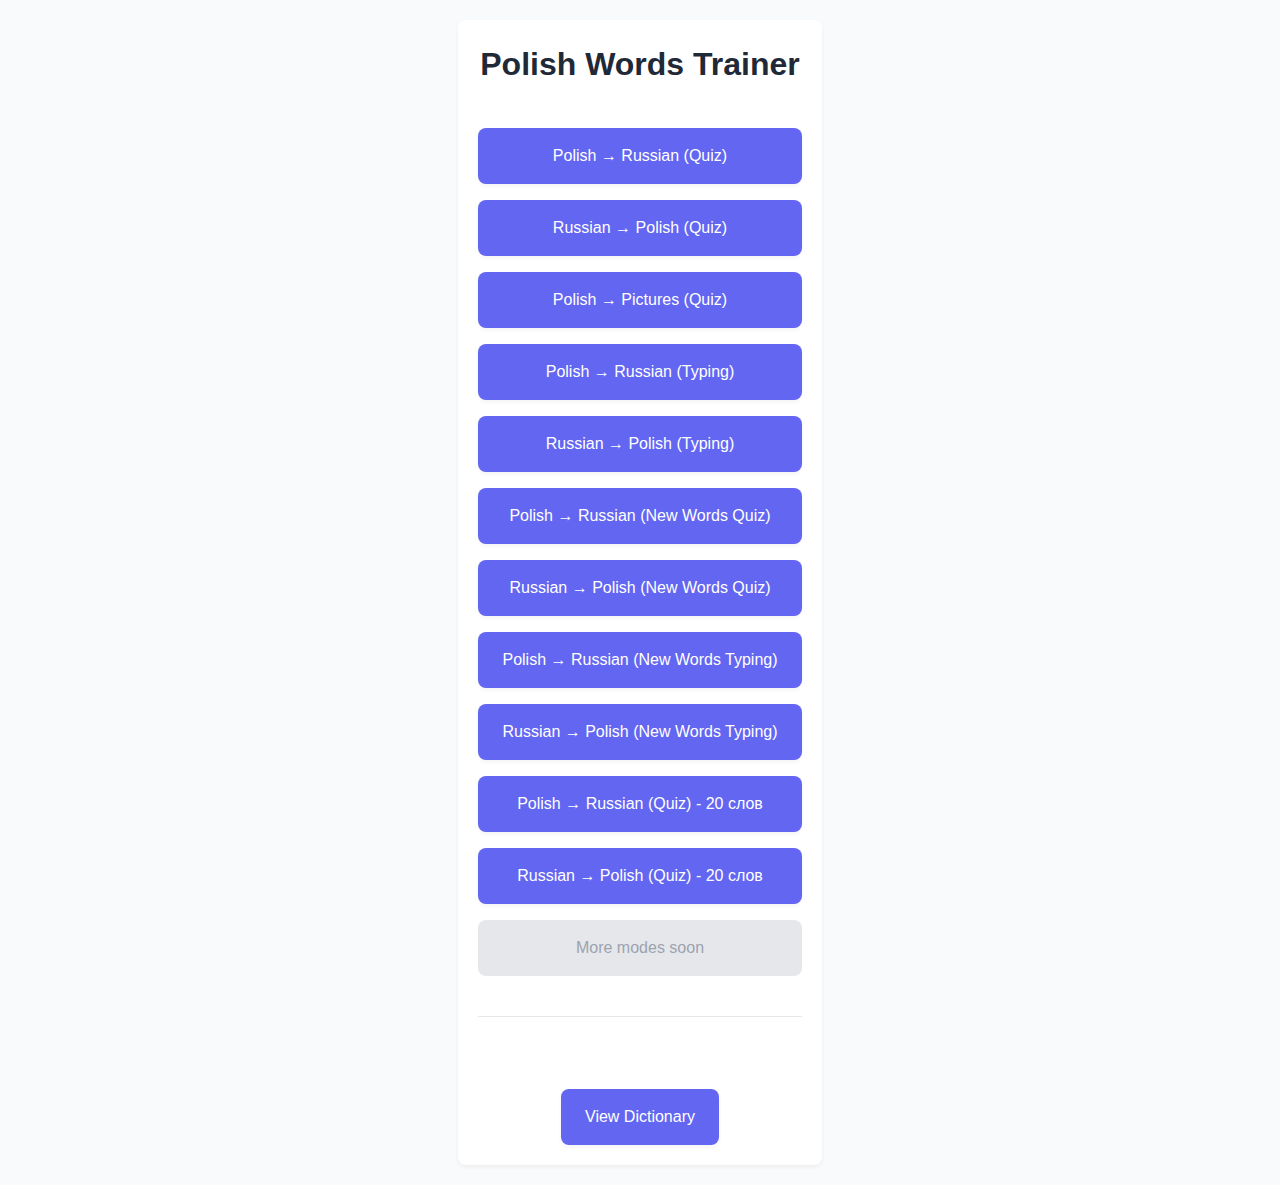
<file: index.html>
<!DOCTYPE html>
<html lang="en">
<head>
    <meta charset="UTF-8">
    <meta name="viewport" content="width=device-width, initial-scale=1.0">
    <title>Polish Words Trainer</title>
    <link rel="stylesheet" href="css/style.css">
</head>
<body>
    <div class="container">
        <h1>Polish Words Trainer</h1>
        <div class="mode-grid">
            <a href="game.html?mode=pl-to-ru" class="mode-button">
                Polish → Russian (Quiz)
            </a>
            <a href="game.html?mode=ru-to-pl" class="mode-button">
                Russian → Polish (Quiz)
            </a>
            <a href="game.html?mode=pl-to-image" class="mode-button">
                Polish → Pictures (Quiz)
            </a>
            <a href="game.html?mode=pl-to-ru-input" class="mode-button">
                Polish → Russian (Typing)
            </a>
            <a href="game.html?mode=ru-to-pl-input" class="mode-button">
                Russian → Polish (Typing)
            </a>
            <a href="game.html?mode=pl-to-ru-new" class="mode-button">
                Polish → Russian (New Words Quiz)
            </a>
            <a href="game.html?mode=ru-to-pl-new" class="mode-button">
                Russian → Polish (New Words Quiz)
            </a>
            <a href="game.html?mode=pl-to-ru-input-new" class="mode-button">
                Polish → Russian (New Words Typing)
            </a>
            <a href="game.html?mode=ru-to-pl-input-new" class="mode-button">
                Russian → Polish (New Words Typing)
            </a>
            <a href="game.html?mode=pl-to-ru-20" class="mode-button">
                Polish → Russian (Quiz) - 20 слов
            </a>
            <a href="game.html?mode=ru-to-pl-20" class="mode-button">
                Russian → Polish (Quiz) - 20 слов
            </a>
            <a href="#" class="mode-button disabled">
                More modes soon
            </a>
        </div>
        <div class="dictionary-section">
            <a href="dictionary.html" class="mode-button">
                View Dictionary
            </a>
        </div>
    </div>
</body>
</html>
</file>
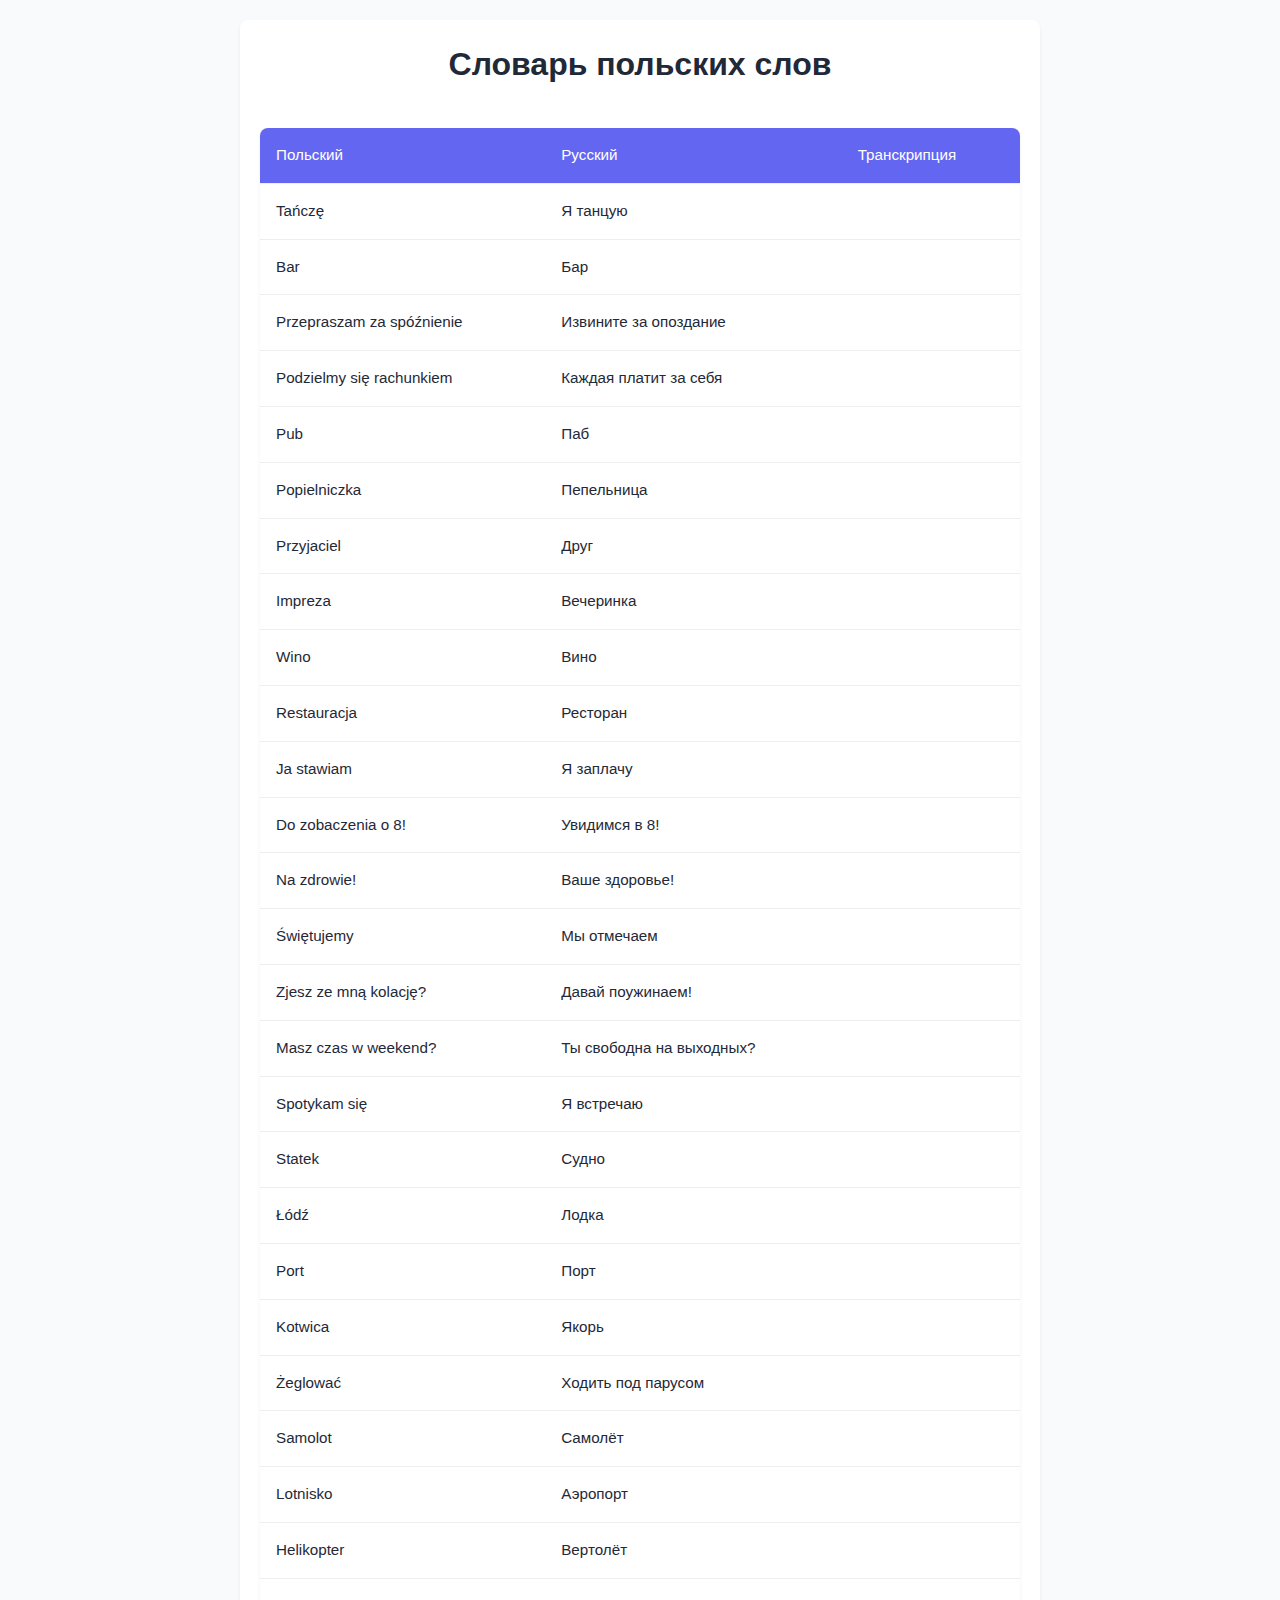
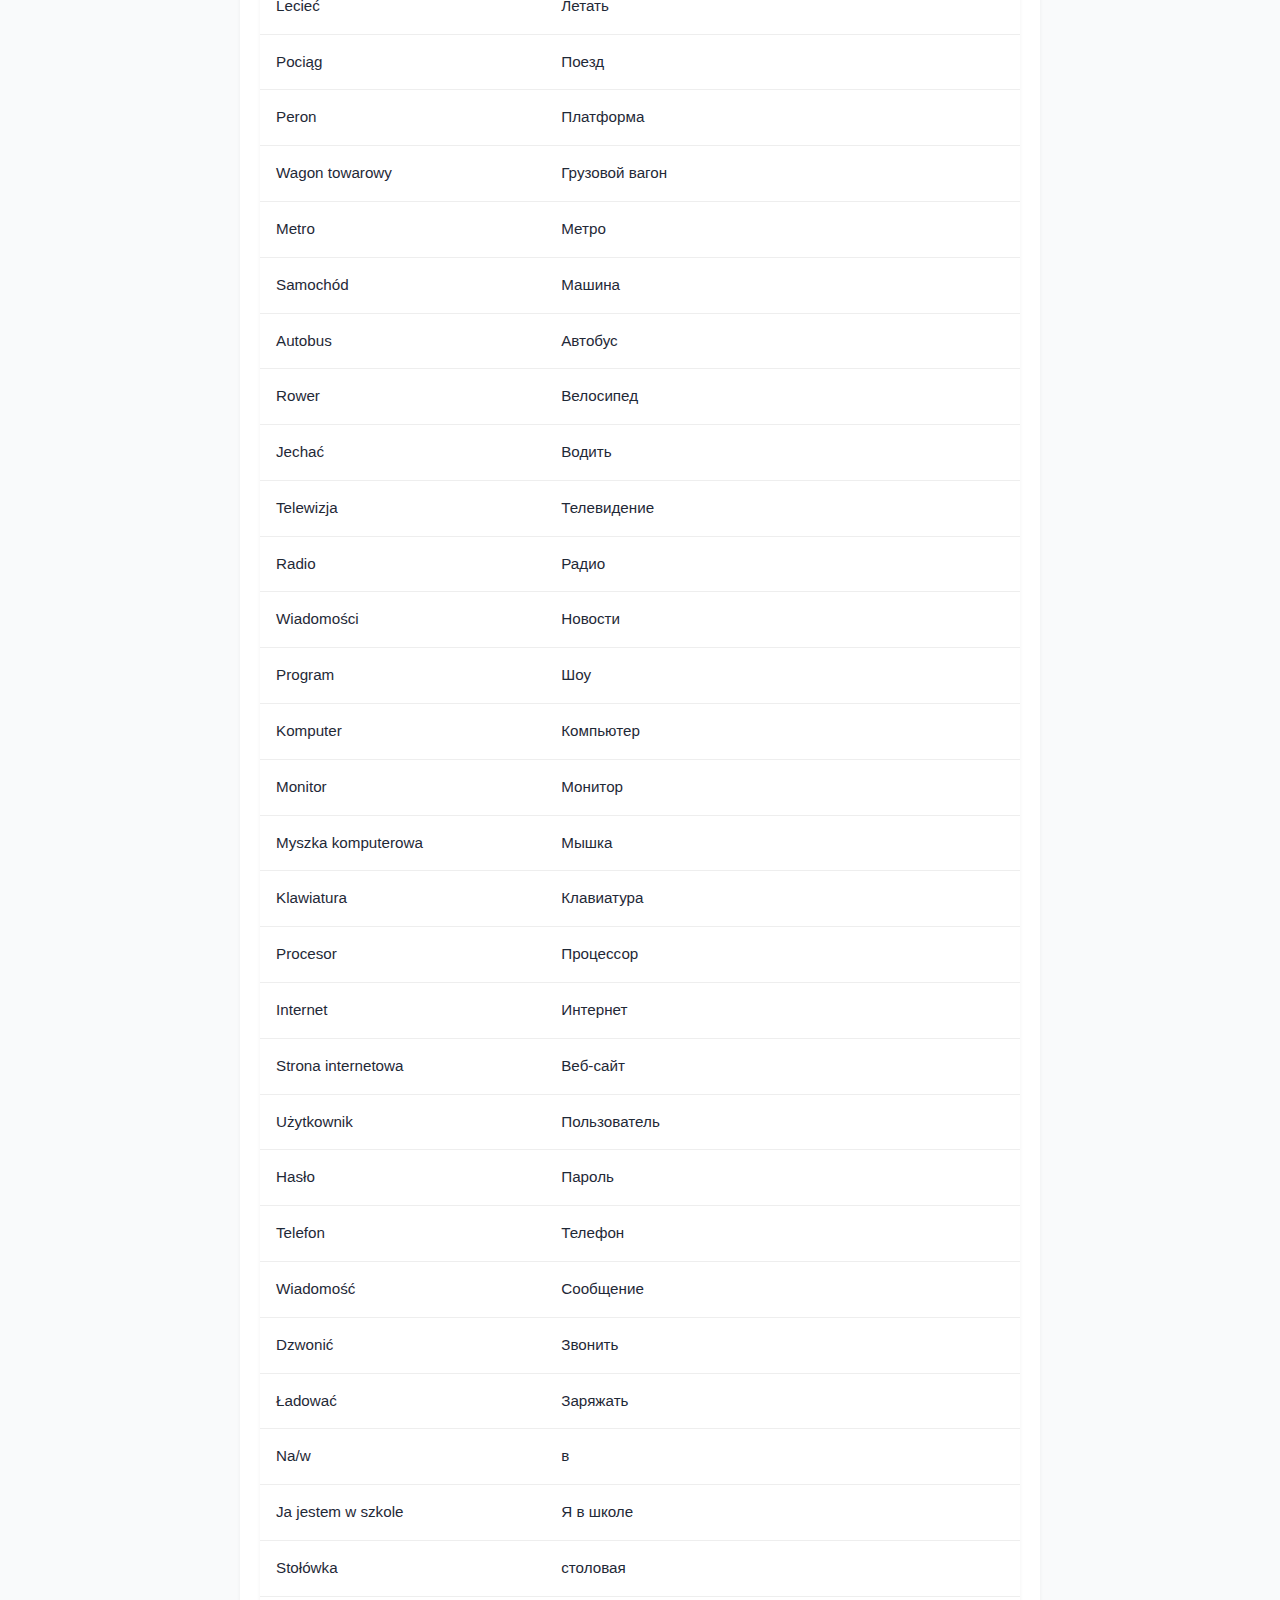
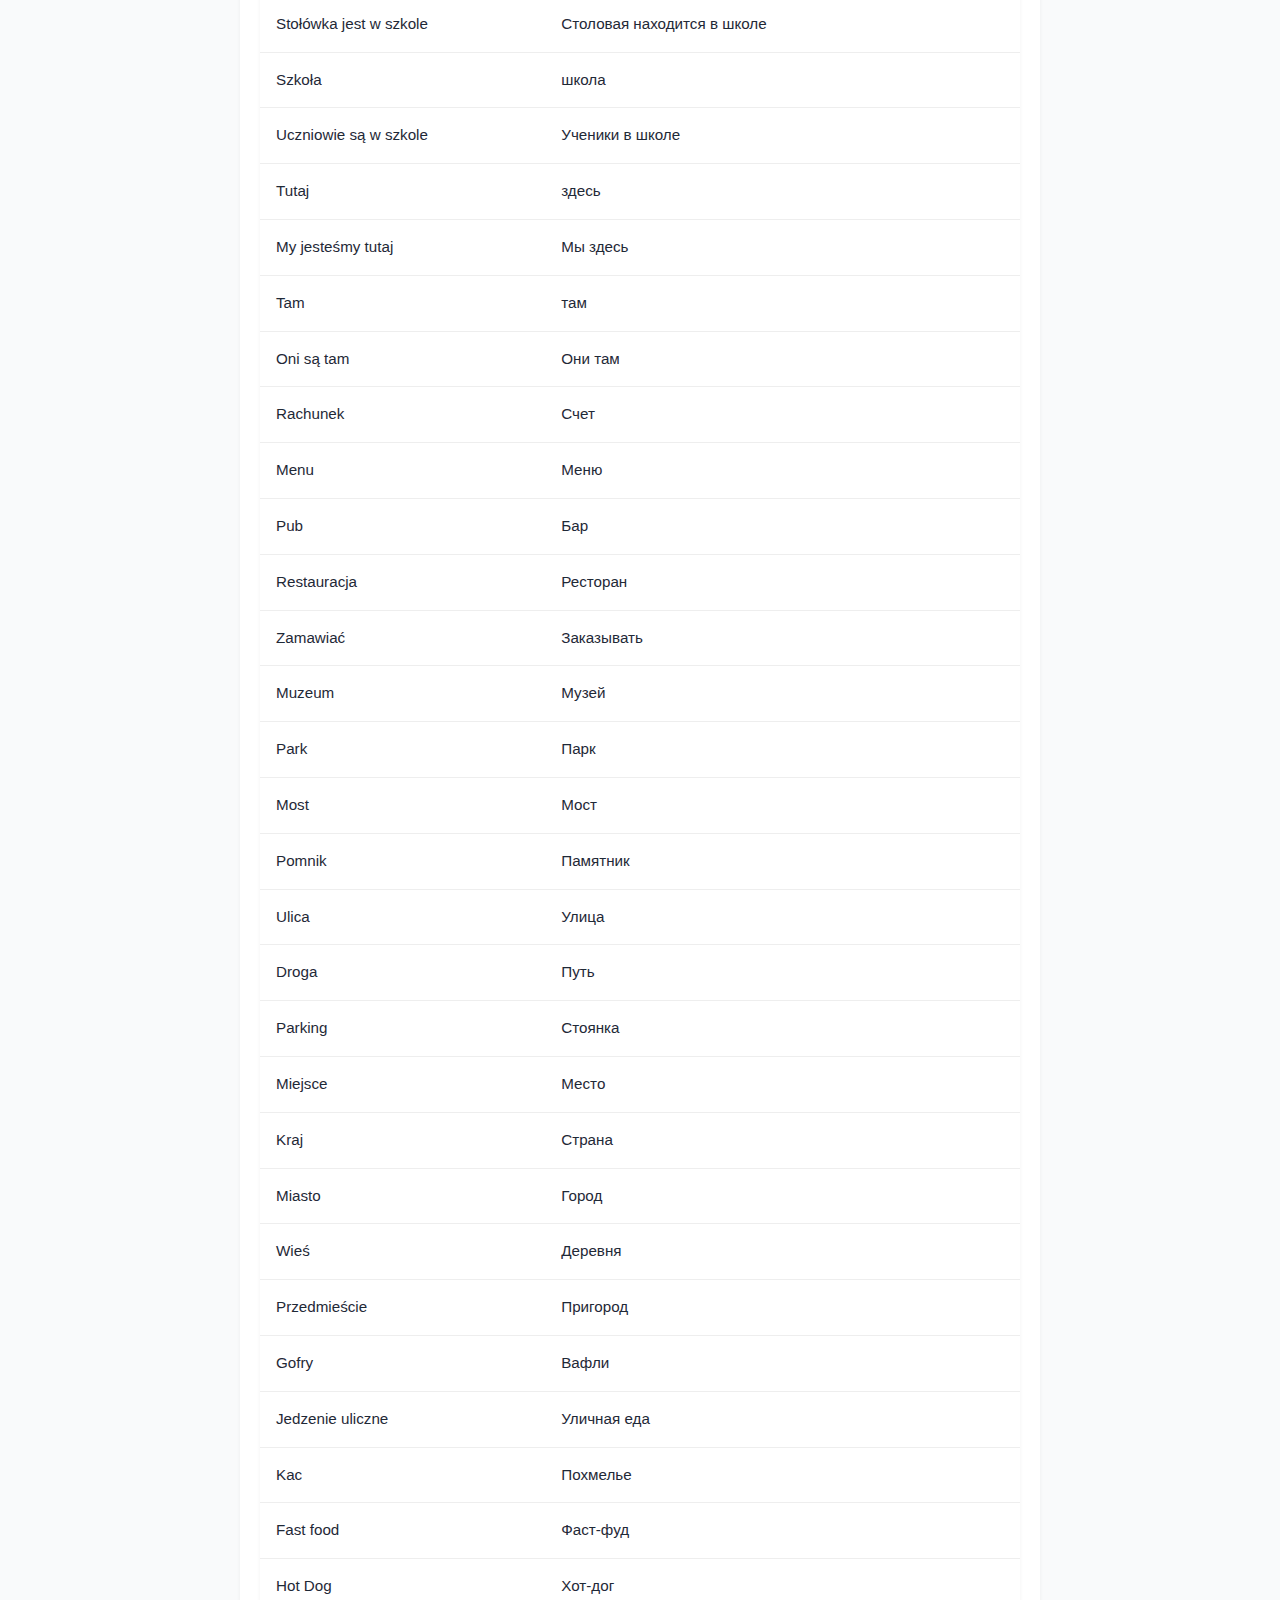
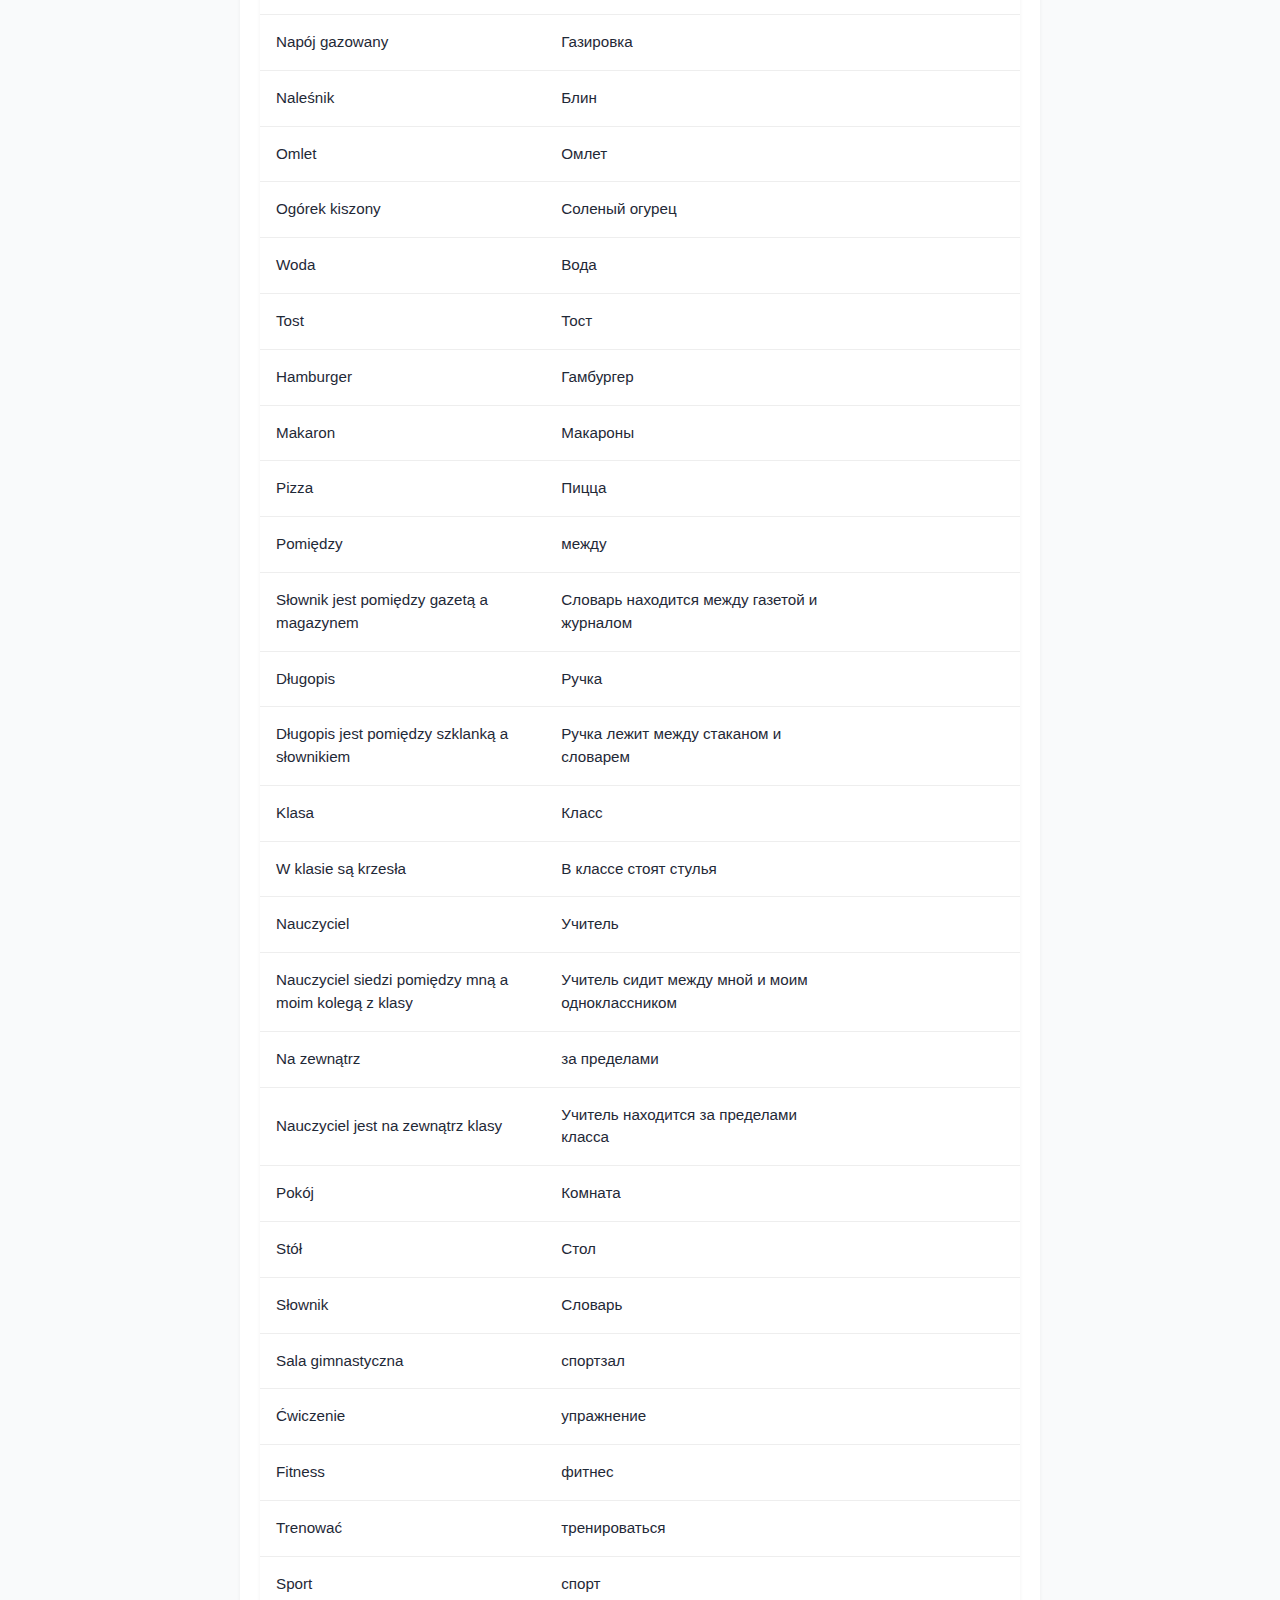
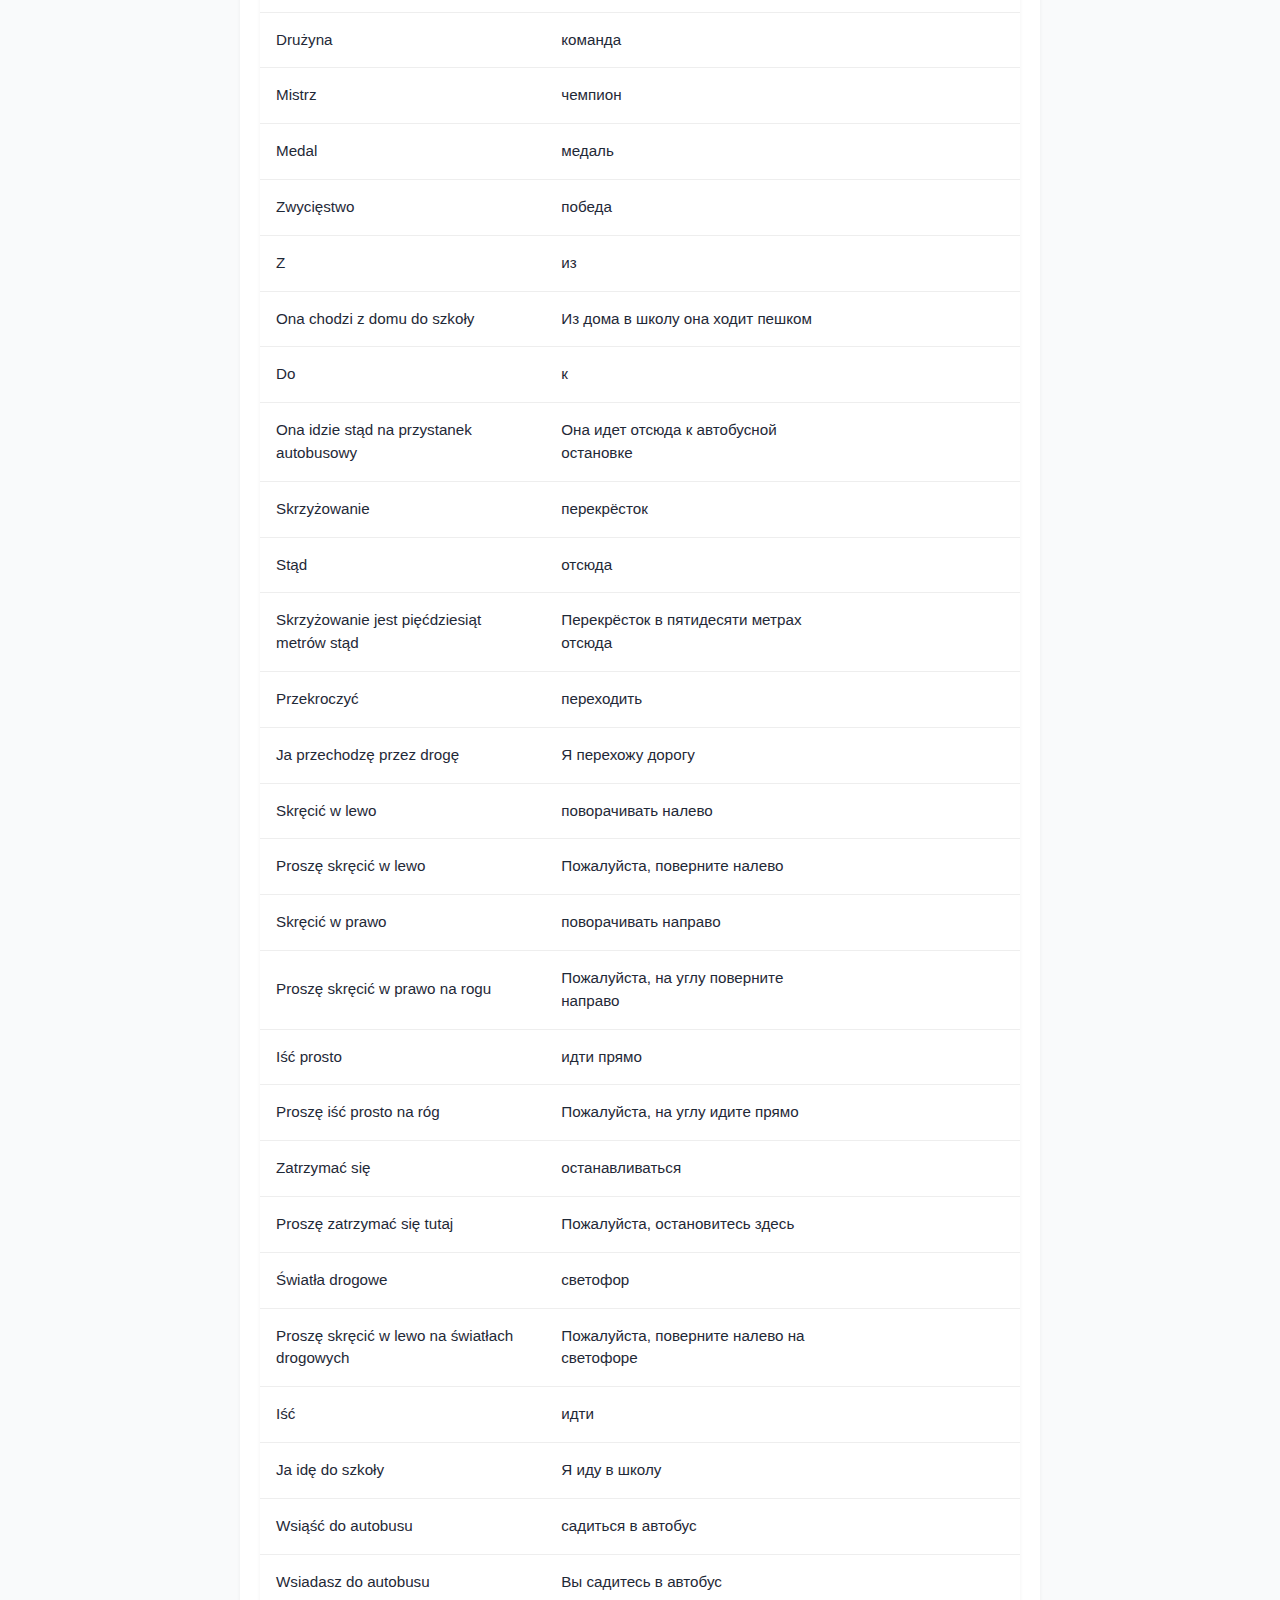
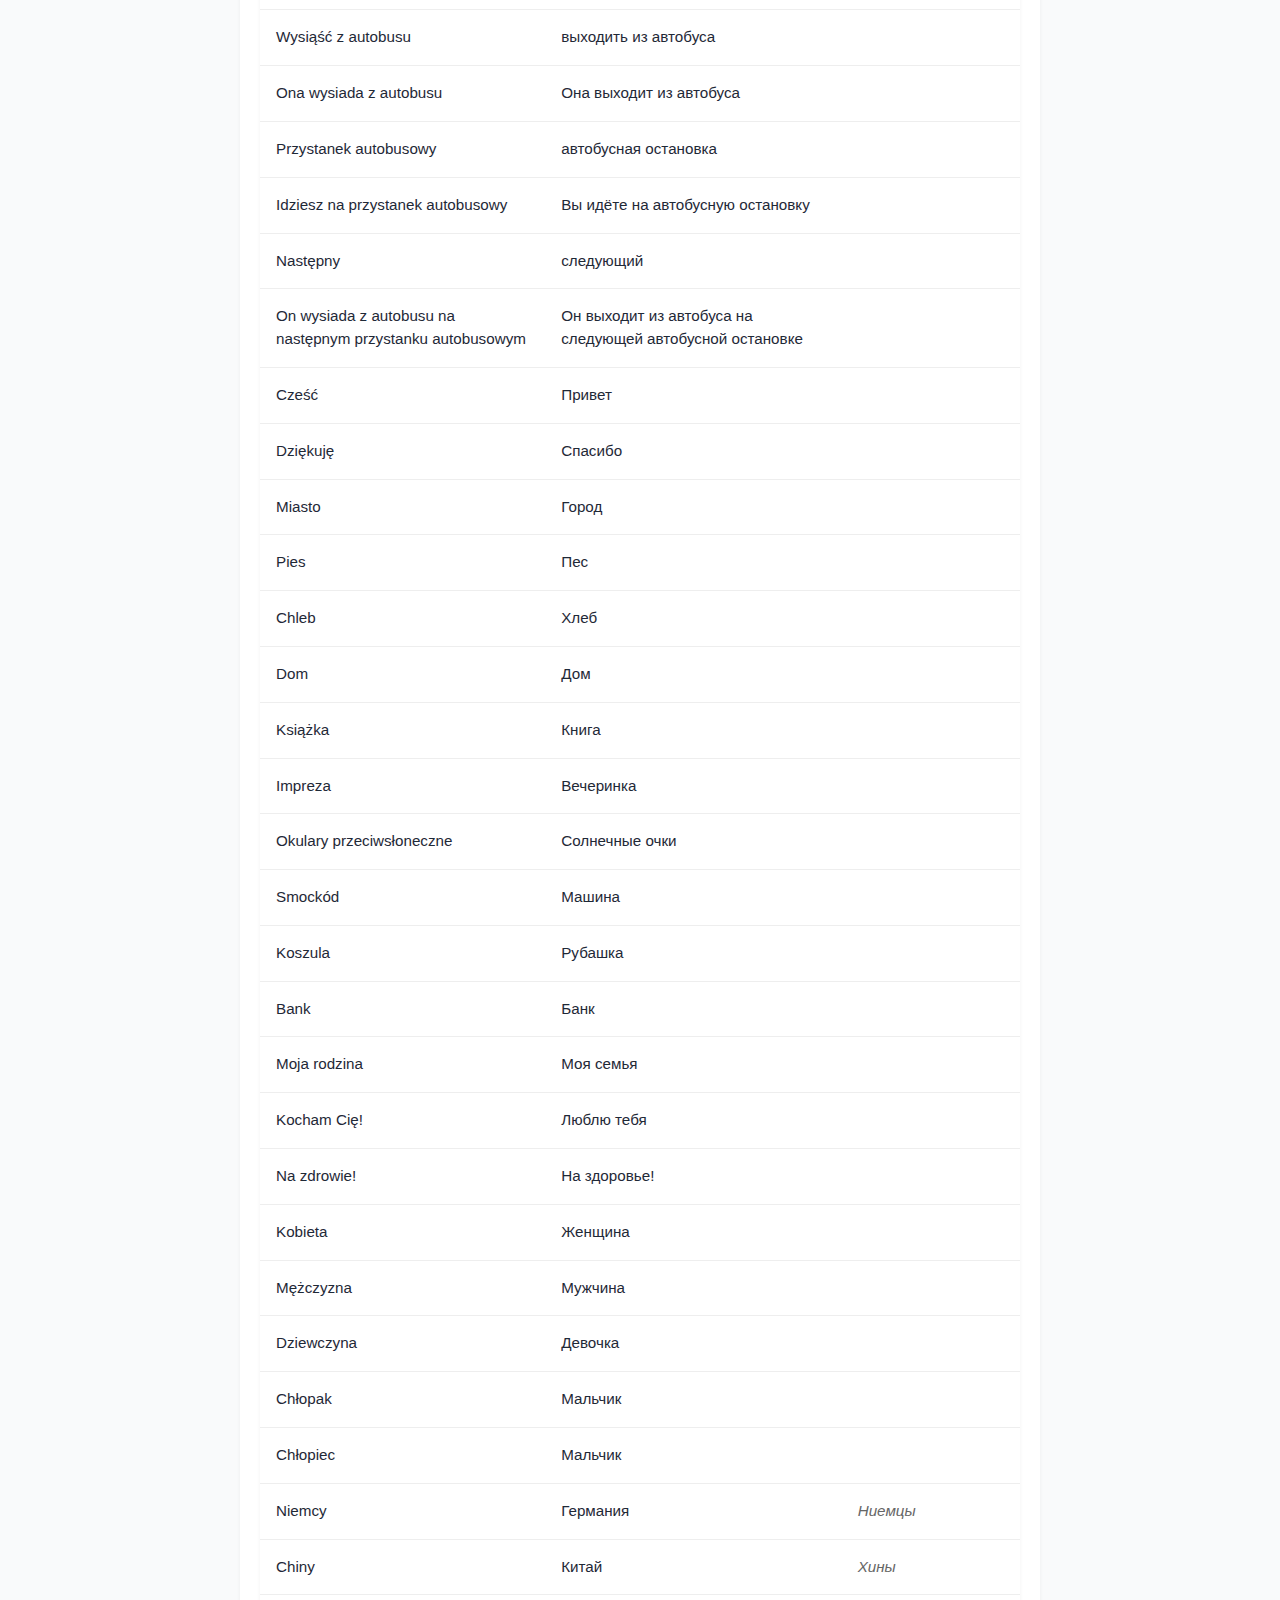
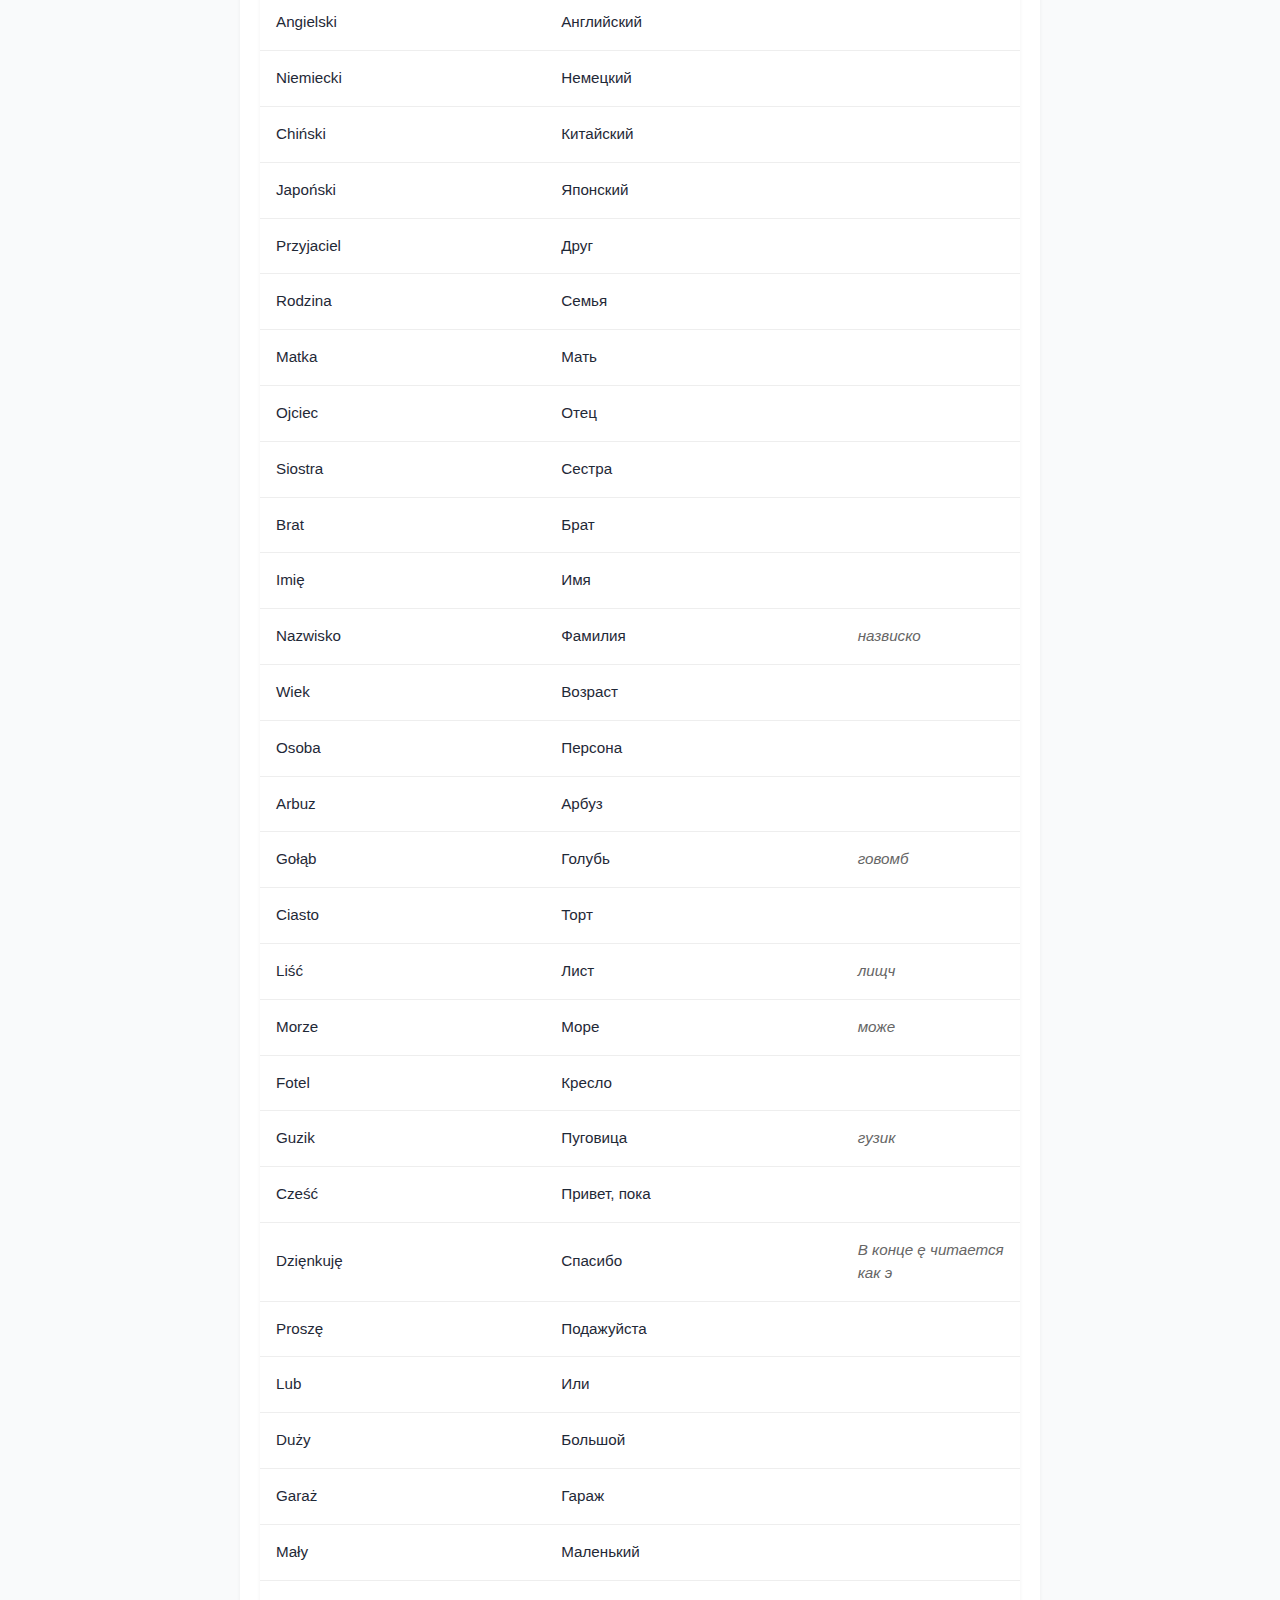
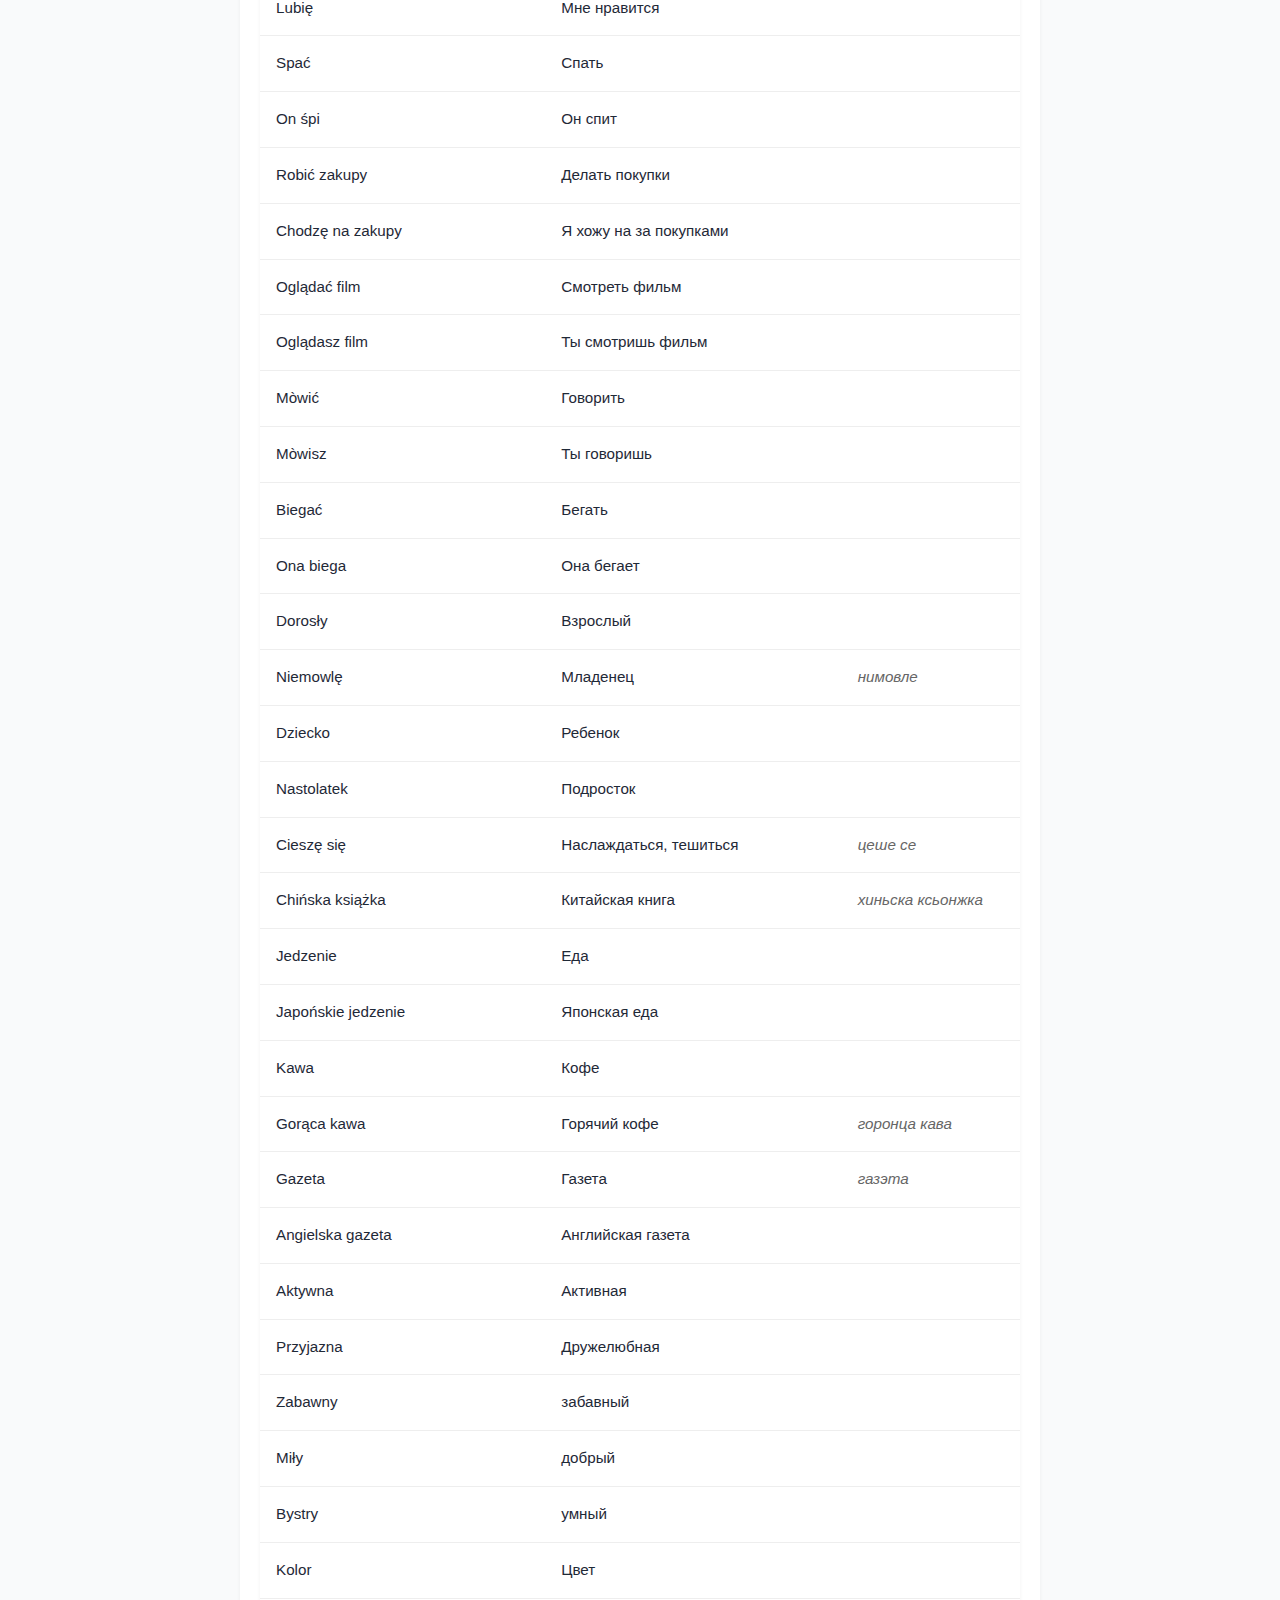
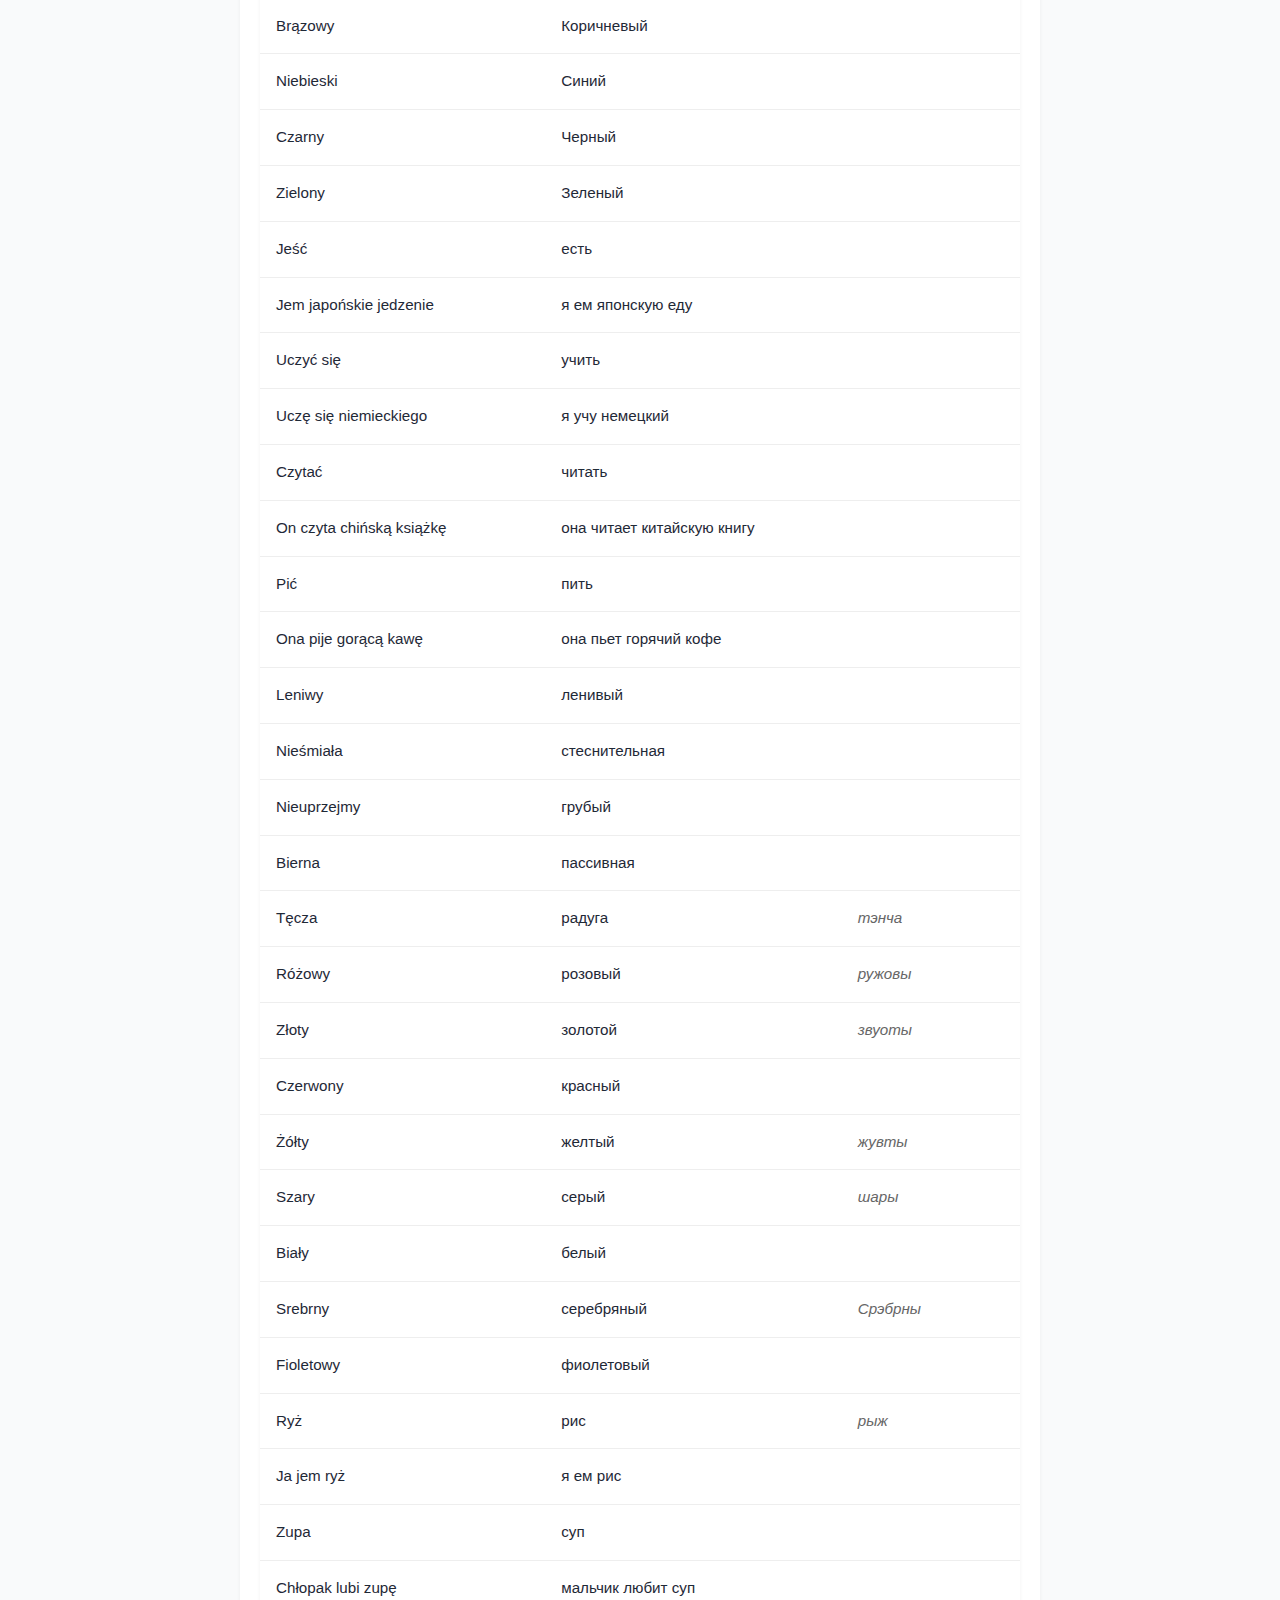
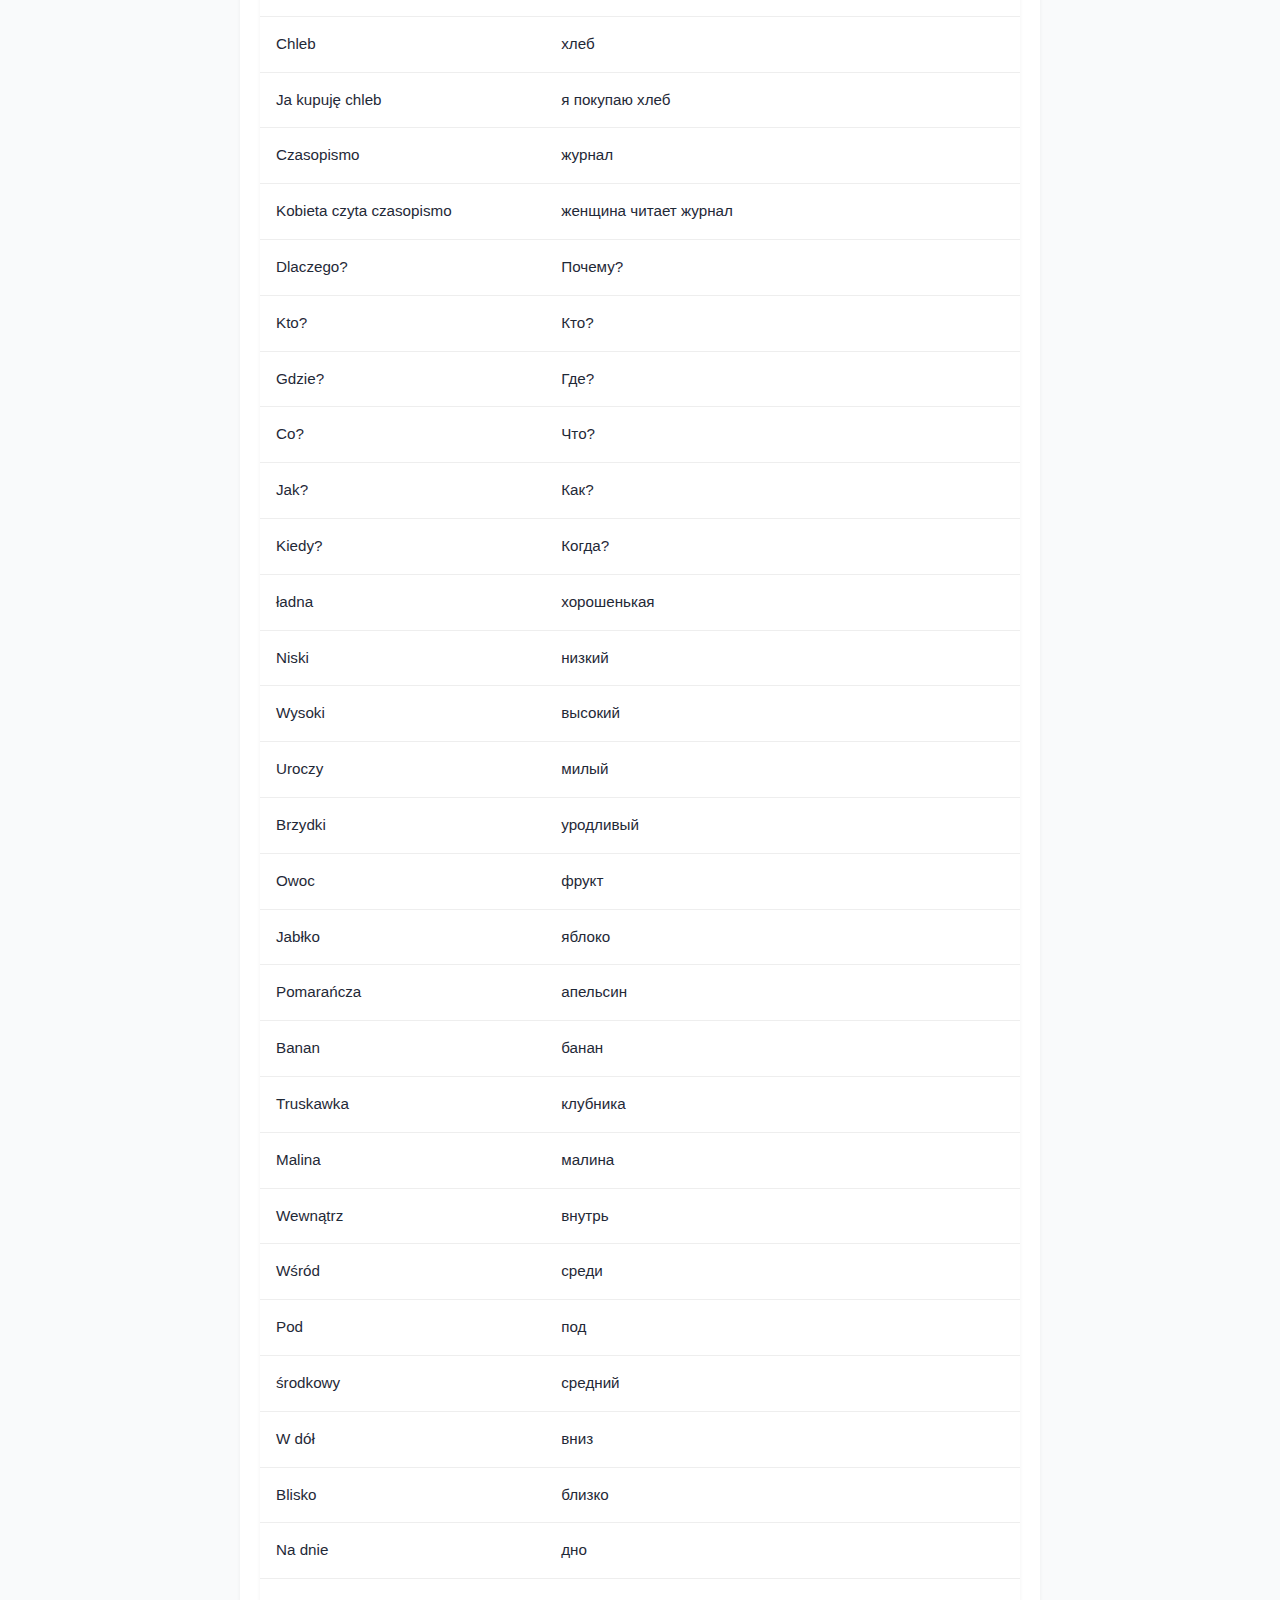
<file: dictionary.html>
<!DOCTYPE html>
<html lang="ru">
<head>
    <meta charset="UTF-8">
    <meta name="viewport" content="width=device-width, initial-scale=1.0">
    <title>Словарь - Тренажер польских слов</title>
    <link rel="stylesheet" href="css/style.css">
    <style>
        .dictionary-table {
            width: 100%;
            border-collapse: collapse;
            margin: 2rem 0;
            background: white;
            box-shadow: var(--box-shadow);
            border-radius: var(--border-radius);
            overflow: hidden;
        }

        .dictionary-table th,
        .dictionary-table td {
            padding: 1rem;
            text-align: left;
            border-bottom: 1px solid #eee;
        }

        .dictionary-table th {
            background-color: var(--primary-color);
            color: white;
            font-weight: 500;
        }

        .dictionary-table tr:last-child td {
            border-bottom: none;
        }

        .dictionary-table tr:hover {
            background-color: #f8f9fa;
        }

        .transcription {
            color: #666;
            font-style: italic;
        }
    </style>
</head>
<body>
    <div class="container">
        <h1>Словарь польских слов</h1>
        <table class="dictionary-table">
            <thead>
                <tr>
                    <th>Польский</th>
                    <th>Русский</th>
                    <th>Транскрипция</th>
                </tr>
            </thead>
            <tbody id="dictionary-body">
                <!-- Words will be loaded here -->
            </tbody>
        </table>
        <a href="index.html" class="back-button">Назад</a>
    </div>
    <script>
        async function loadDictionary() {
            try {
                const response = await fetch('words.json');
                const data = await response.json();
                const tbody = document.getElementById('dictionary-body');
                
                data.words.forEach(word => {
                    const row = document.createElement('tr');
                    row.innerHTML = `
                        <td>${word.pl}</td>
                        <td>${word.ru}</td>
                        <td class="transcription">${word.transcription}</td>
                    `;
                    tbody.appendChild(row);
                });
            } catch (error) {
                console.error('Error loading dictionary:', error);
            }
        }

        document.addEventListener('DOMContentLoaded', loadDictionary);
    </script>
</body>
</html>
</file>
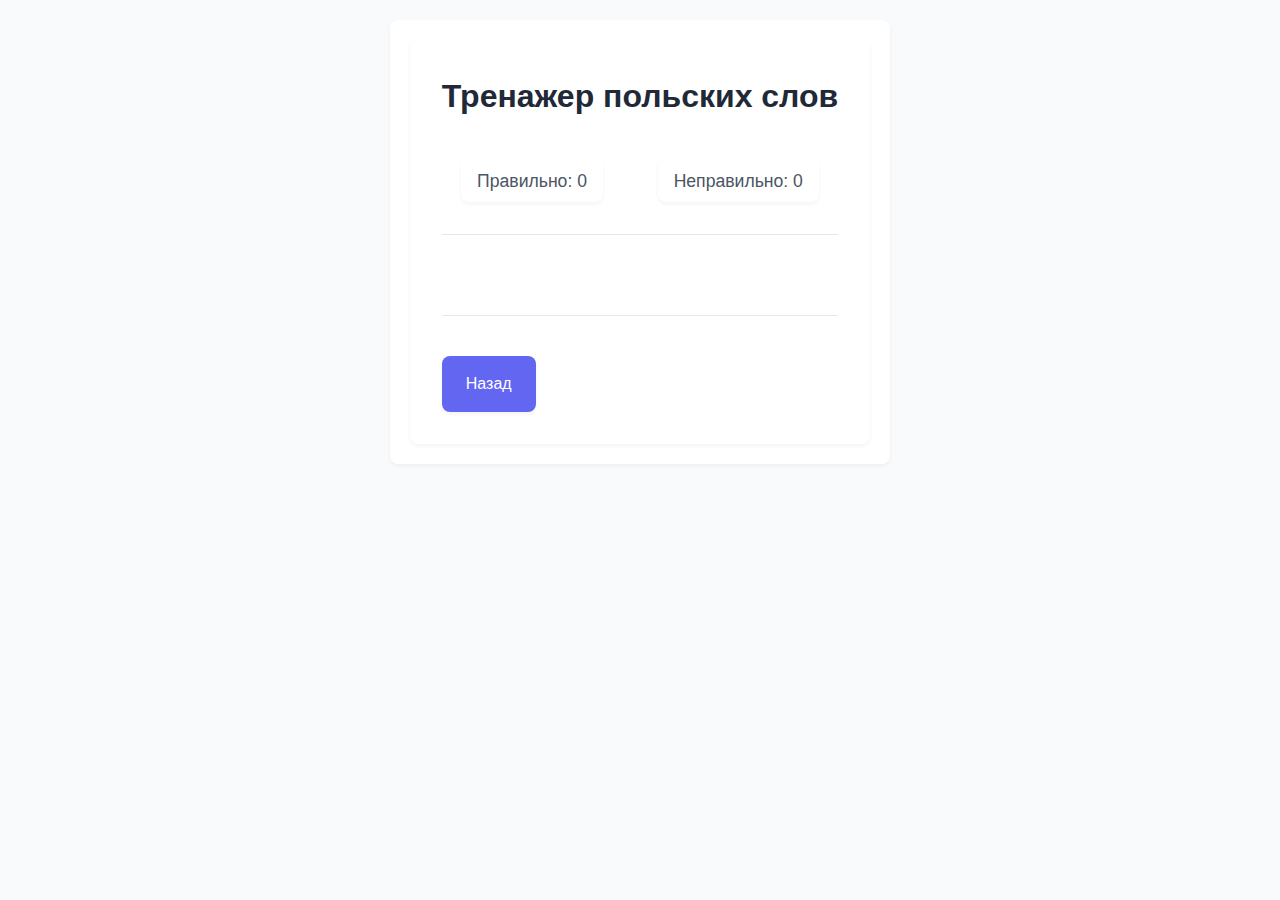
<file: game.html>
<!DOCTYPE html>
<html lang="ru">
<head>
    <meta charset="UTF-8">
    <meta name="viewport" content="width=device-width, initial-scale=1.0">
    <title>Игра - Тренажер польских слов</title>
    <link rel="stylesheet" href="css/style.css">
</head>
<body>
    <div class="container">
        <div class="game-container">
            <h1>Тренажер польских слов</h1>
            
            <div class="stats">
                <div class="stat">
                    Правильно: <span class="correct-answers">0</span>
                </div>
                <div class="stat">
                    Неправильно: <span class="incorrect-answers">0</span>
                </div>
            </div>
            
            <div class="question"></div>
            <div class="options-grid"></div>
            
            <a href="index.html" class="back-button">Назад</a>
        </div>
    </div>
    <script src="js/app.js"></script>
</body>
</html>
</file>
<file: css/style.css>
:root {
  --primary-color: #6366F1;
  --primary-hover: #4F46E5;
  --secondary-color: #6366F1;
  --secondary-hover: #4F46E5;
  --success-color: #2ecc71;
  --error-color: #e74c3c;
  --text-color: #1F2937;
  --background-color: #F9FAFB;
  --border-radius: 8px;
  --box-shadow: 0 2px 4px rgba(0, 0, 0, 0.05);
  --divider-color: #E5E7EB;
}

* {
  margin: 0;
  padding: 0;
  box-sizing: border-box;
  -webkit-tap-highlight-color: transparent;
}

html {
  font-size: 16px;
}

body {
  font-family: -apple-system, BlinkMacSystemFont, 'Segoe UI', Roboto, Oxygen, Ubuntu, Cantarell, sans-serif;
  background-color: var(--background-color);
  color: var(--text-color);
  line-height: 1.5;
  min-height: 100vh;
  display: flex;
  flex-direction: column;
  align-items: center;
  padding: 20px;
  -webkit-font-smoothing: antialiased;
  -moz-osx-font-smoothing: grayscale;
}

.container {
  max-width: 800px;
  margin: 0 auto;
  padding: 20px;
  background: white;
  border-radius: var(--border-radius);
  box-shadow: var(--box-shadow);
}

h1 {
  text-align: center;
  color: var(--text-color);
  margin-bottom: 2.5rem;
  font-weight: 600;
  font-size: 2rem;
}

.mode-grid {
  display: grid;
  grid-template-columns: repeat(auto-fit, minmax(250px, 1fr));
  gap: 1rem;
  margin-bottom: 2.5rem;
  padding-bottom: 2.5rem;
  border-bottom: 1px solid var(--divider-color);
}

.mode-button, .back-button {
  display: inline-block;
  padding: 16px 24px;
  background-color: var(--primary-color);
  color: white;
  text-decoration: none;
  border-radius: var(--border-radius);
  text-align: center;
  font-weight: 500;
  transition: all 0.2s ease;
  border: none;
  cursor: pointer;
  font-size: 1rem;
  box-shadow: var(--box-shadow);
}

.mode-button:hover, .back-button:hover {
  background-color: var(--primary-hover);
  transform: translateY(-1px);
  box-shadow: 0 4px 6px rgba(0, 0, 0, 0.1);
}

.mode-button.disabled {
  background-color: #E5E7EB;
  color: #9CA3AF;
  cursor: not-allowed;
  box-shadow: none;
}

.mode-button.disabled:hover {
  background-color: #E5E7EB;
  transform: none;
  box-shadow: none;
}

.game-container {
  background-color: white;
  padding: 2rem;
  border-radius: var(--border-radius);
  box-shadow: var(--box-shadow);
}

.question {
  font-size: 1.5rem;
  text-align: center;
  margin-bottom: 2.5rem;
  font-weight: 600;
  color: var(--text-color);
}

.options-grid {
  display: grid;
  grid-template-columns: repeat(auto-fit, minmax(200px, 1fr));
  gap: 1rem;
  margin-bottom: 2.5rem;
  padding-bottom: 2.5rem;
  border-bottom: 1px solid var(--divider-color);
}

.option-button {
  padding: 16px 24px;
  background-color: var(--primary-color);
  color: white;
  border: none;
  border-radius: var(--border-radius);
  cursor: pointer;
  font-size: 1rem;
  font-weight: 500;
  transition: all 0.2s ease;
  box-shadow: var(--box-shadow);
}

.option-button:hover {
  background-color: var(--primary-hover);
  transform: translateY(-1px);
  box-shadow: 0 4px 6px rgba(0, 0, 0, 0.1);
}

.option-button.correct {
  background-color: var(--success-color);
  border-color: var(--success-color);
  color: white;
}

.option-button.incorrect {
  background-color: var(--error-color);
  border-color: var(--error-color);
  color: white;
}

.stats {
  display: flex;
  justify-content: space-around;
  margin-bottom: 2.5rem;
  padding-bottom: 2rem;
  border-bottom: 1px solid var(--divider-color);
  font-size: 1.1rem;
  color: #4B5563;
  flex-wrap: wrap;
  gap: 1rem;
}

.stat {
  padding: 0.5rem 1rem;
  border-radius: var(--border-radius);
  background-color: white;
  box-shadow: var(--box-shadow);
  min-width: 120px;
  text-align: center;
}

.image-option {
  width: 100%;
  height: 200px;
  object-fit: cover;
  border-radius: var(--border-radius);
  cursor: pointer;
  transition: all 0.2s ease;
  box-shadow: var(--box-shadow);
}

.image-option:hover {
  transform: scale(1.02);
  box-shadow: 0 4px 6px rgba(0, 0, 0, 0.1);
}

.hint {
  text-align: center;
  color: #6B7280;
  margin-top: 1rem;
  font-style: italic;
}

.input-container {
  display: flex;
  gap: 1rem;
  width: 100%;
  max-width: 500px;
  margin: 0 auto;
}

.answer-input {
  flex: 1;
  padding: 16px 24px;
  font-size: 1rem;
  border: 2px solid var(--divider-color);
  border-radius: var(--border-radius);
  transition: all 0.2s ease;
  outline: none;
}

.answer-input:focus {
  border-color: var(--primary-color);
  box-shadow: 0 0 0 3px rgba(99, 102, 241, 0.1);
}

.submit-button {
  padding: 16px 24px;
  background-color: var(--primary-color);
  color: white;
  border: none;
  border-radius: var(--border-radius);
  cursor: pointer;
  font-size: 1rem;
  font-weight: 500;
  transition: all 0.2s ease;
  box-shadow: var(--box-shadow);
  white-space: nowrap;
}

.submit-button:hover {
  background-color: var(--primary-hover);
  transform: translateY(-1px);
  box-shadow: 0 4px 6px rgba(0, 0, 0, 0.1);
}

/* Dictionary styles */
.dictionary-table {
  width: 100%;
  border-collapse: collapse;
  margin: 1.5rem 0;
  background: white;
  box-shadow: var(--box-shadow);
  border-radius: var(--border-radius);
  overflow: hidden;
  font-size: 0.95rem;
}

.dictionary-table th,
.dictionary-table td {
  padding: 0.8rem;
  text-align: left;
  border-bottom: 1px solid #eee;
}

.dictionary-table th {
  background-color: var(--primary-color);
  color: white;
  font-weight: 500;
  white-space: nowrap;
}

.dictionary-table tr:last-child td {
  border-bottom: none;
}

.dictionary-table tr:hover {
  background-color: #f8f9fa;
}

.transcription {
  color: #666;
  font-style: italic;
}

.dictionary-section {
  text-align: center;
  margin-top: 2rem;
  padding-top: 2rem;
}

/* Media Queries */
@media (max-width: 600px) {
  .container {
    padding: 10px;
  }
  
  .game-container {
    padding: 1.5rem;
  }
  
  .options-grid {
    grid-template-columns: 1fr;
  }
  
  .image-option {
    height: 180px;
  }
  
  h1 {
    font-size: 1.75rem;
  }
  
  .mode-grid {
    margin-bottom: 2rem;
    padding-bottom: 2rem;
  }
  
  .stats {
    margin-bottom: 2rem;
    padding-bottom: 1.5rem;
  }
}

/* iPhone SE and similar small devices */
@media (max-width: 375px) {
  html {
    font-size: 13px;
  }

  .container {
    padding: 0.6rem;
  }

  .mode-button {
    padding: 0.8rem;
  }

  .option-button {
    padding: 0.7rem;
  }

  .image-option {
    height: 150px;
  }
}

/* Landscape mode */
@media (max-height: 480px) and (orientation: landscape) {
  .container {
    padding: 0.5rem;
  }

  h1 {
    margin-bottom: 0.8rem;
  }

  .mode-grid {
    gap: 0.5rem;
  }

  .mode-button {
    padding: 0.6rem;
  }

  .question {
    margin: 0.8rem 0;
  }

  .options-grid {
    gap: 0.5rem;
  }

  .image-option {
    height: 120px;
  }
}

.completion-stats {
  display: flex;
  flex-direction: column;
  gap: 1rem;
  margin: 2rem 0;
  align-items: center;
}

.completion-stats .stat {
  width: 100%;
  max-width: 300px;
  font-size: 1.2rem;
  padding: 1rem;
}
</file>
